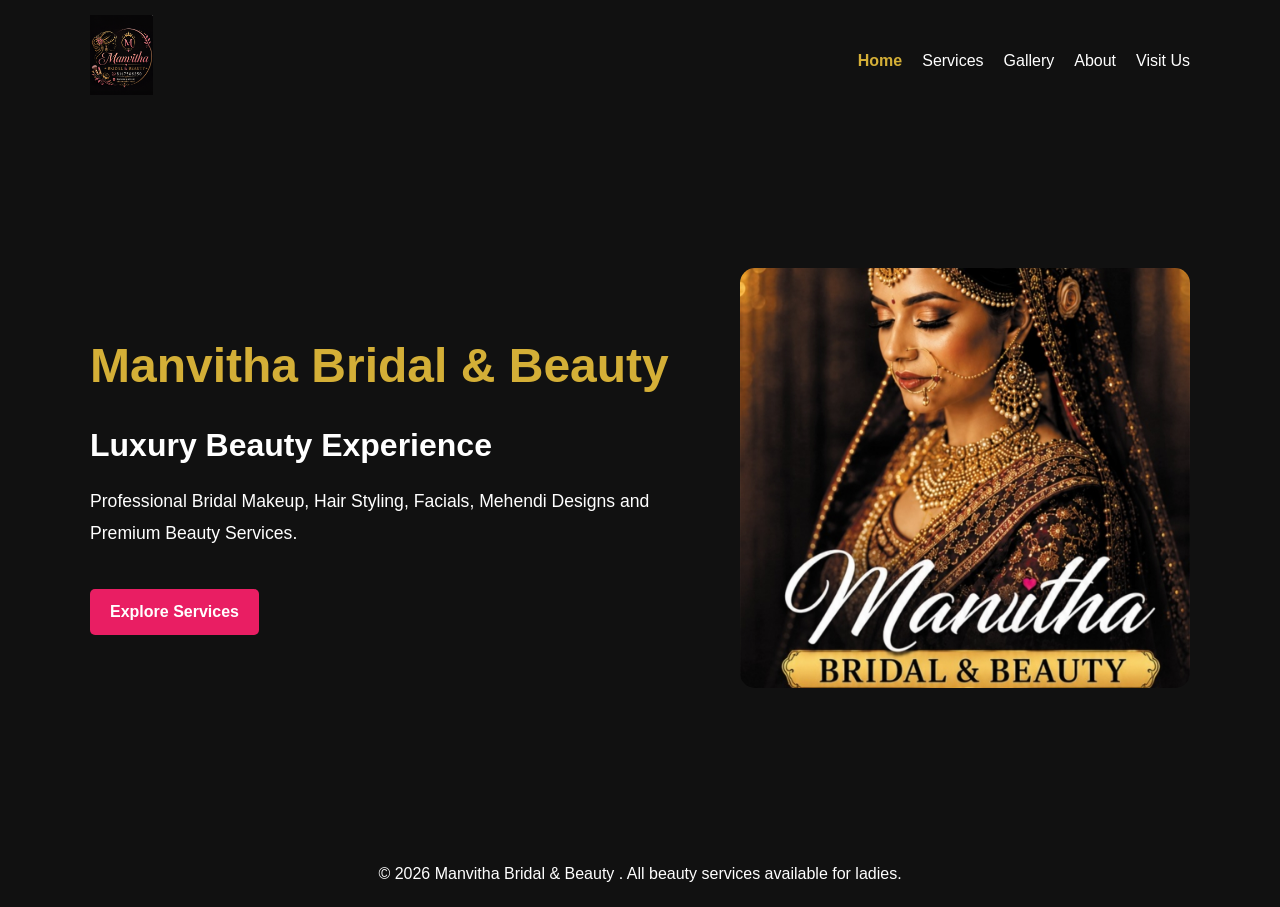
<file: index.html>
<!DOCTYPE html>
<html lang="en">
    <head>
        <meta charset="UTF-8">
        <meta name="viewport" content="width=device-width, initial-scale=1.0">
    
        <title>Manvitha Bridal & Beauty</title>
    
        <!-- Favicon -->
        <link rel="icon" href="favicon.jpeg" type="image/jpeg">
       
        <meta name="description" content="Manvitha Bridal & Beauty parlor offers professional makeup, skincare, and hair styling services.">
    
        <!-- CSS -->
        <link rel="stylesheet" href="css/style.css">
    </head>
<body>

    <!-- Header -->
    <header class="header">
        <div class="container">
            <div class="logo">
                <img src="images/logo.jpeg" alt="Manvitha Bridal & Beauty Parlour Logo">
            </div>
            <nav class="nav" id="nav">
                <ul>
                    <li><a href="index.html" class="active">Home</a></li>
                    <li><a href="services.html">Services</a></li>
                    <li><a href="gallery.html">Gallery</a></li>
                    <li><a href="about.html">About</a></li>
                    <li><a href="visit.html">Visit Us</a></li>
                </ul>
            </nav>
            <button class="menu-btn" id="menu-btn">☰</button>
        </div>
    </header>

    <!-- Hero Section -->
    <section class="hero">
        <div class="container hero-content">

            <div class="hero-text">
                <h1>Manvitha Bridal & Beauty</h1>
                <h2>Luxury Beauty Experience</h2>
                <p>
                    Professional Bridal Makeup, Hair Styling, Facials,
                    Mehendi Designs and Premium Beauty Services.
                </p>

                <a href="services.html" class="btn">
                    Explore Services
                </a>
            </div>

            <div class="hero-image">
                <img src="images/bridal.jpeg" alt="Bridal Beauty">
            </div>

        </div>
    </section>

    <footer class="footer">
        <p>© 2026 Manvitha Bridal & Beauty . All beauty services available for ladies.</p>
    </footer>

    <!-- JS -->
    <script src="js/script.js"></script>
</body>
</html>
</file>
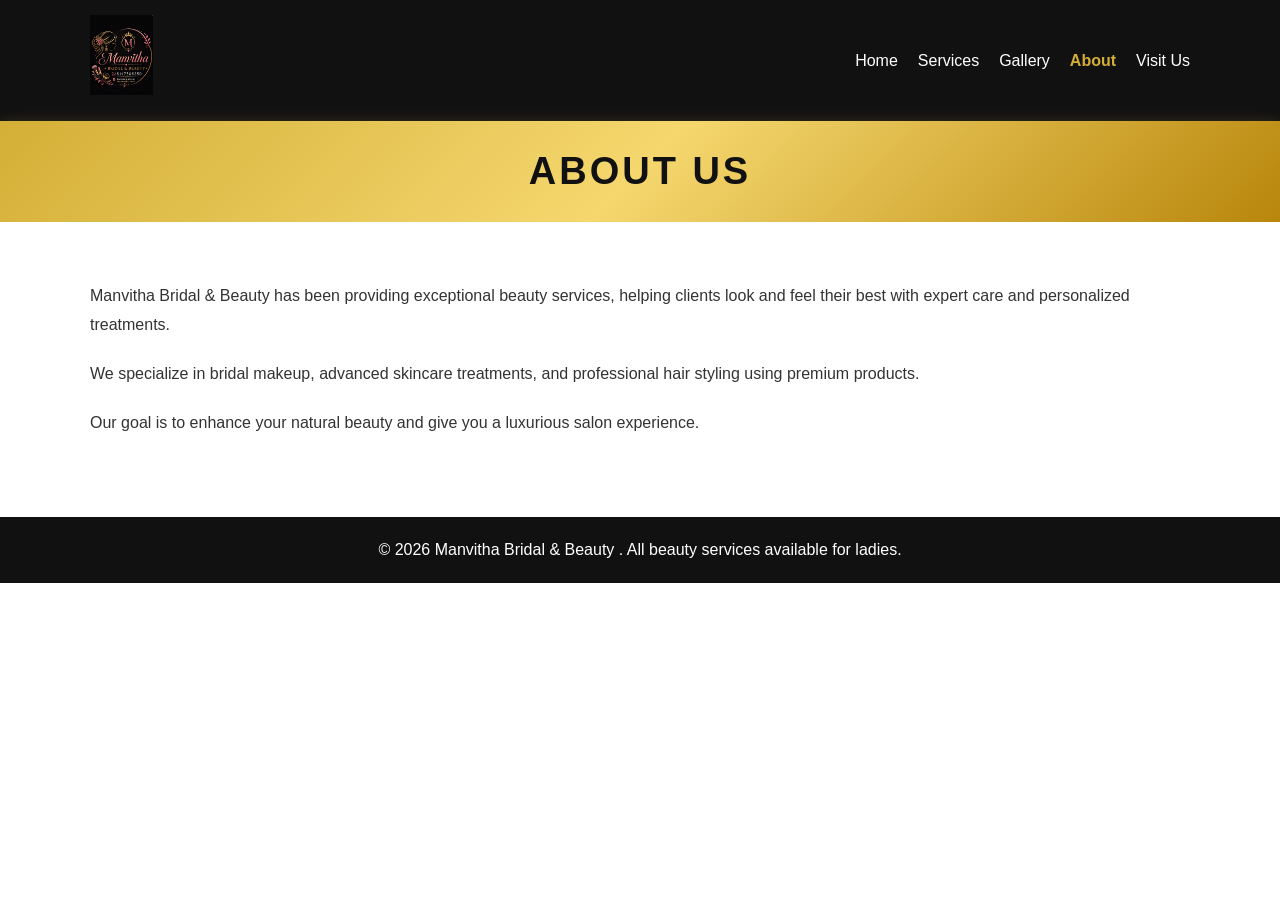
<file: about.html>
<!DOCTYPE html>
<html lang="en">
<head>
    <meta charset="UTF-8">
    <meta name="viewport" content="width=device-width, initial-scale=1.0">
    <title>About - Manvitha Bridal & Beauty</title>
    <link rel="icon" href="favicon.jpeg" type="image/jpeg">
    <link rel="stylesheet" href="css/style.css">
</head>
<body>

<header class="header">
    <div class="container">
        <div class="logo">
            <img src="images/logo.jpeg" alt="Manvitha Bridal & Beauty Logo">
        </div>
        <nav class="nav">
            <ul>
                <li><a href="index.html">Home</a></li>
                <li><a href="services.html">Services</a></li>
                <li><a href="gallery.html">Gallery</a></li>
                <li><a href="about.html" class="active">About</a></li>
                <li><a href="visit.html">Visit Us</a></li>
            </ul>
        </nav>
    </div>
</header>

<section class="page-banner">
    <div class="container">
        <h1>About Us</h1>
    </div>
</section>

<section class="about-section">
    <div class="container">
        <p>
            Manvitha Bridal & Beauty has been providing exceptional beauty services, helping clients look and feel their best with expert care and personalized treatments.
        </p>

        <p>
            We specialize in bridal makeup, advanced skincare treatments,
            and professional hair styling using premium products.
        </p>

        <p>
            Our goal is to enhance your natural beauty and give you a
            luxurious salon experience.
        </p>
    </div>
</section>

<footer class="footer">
    <p>© 2026 Manvitha Bridal & Beauty . All beauty services available for ladies.</p>
</footer>

</body>
</html>
</file>
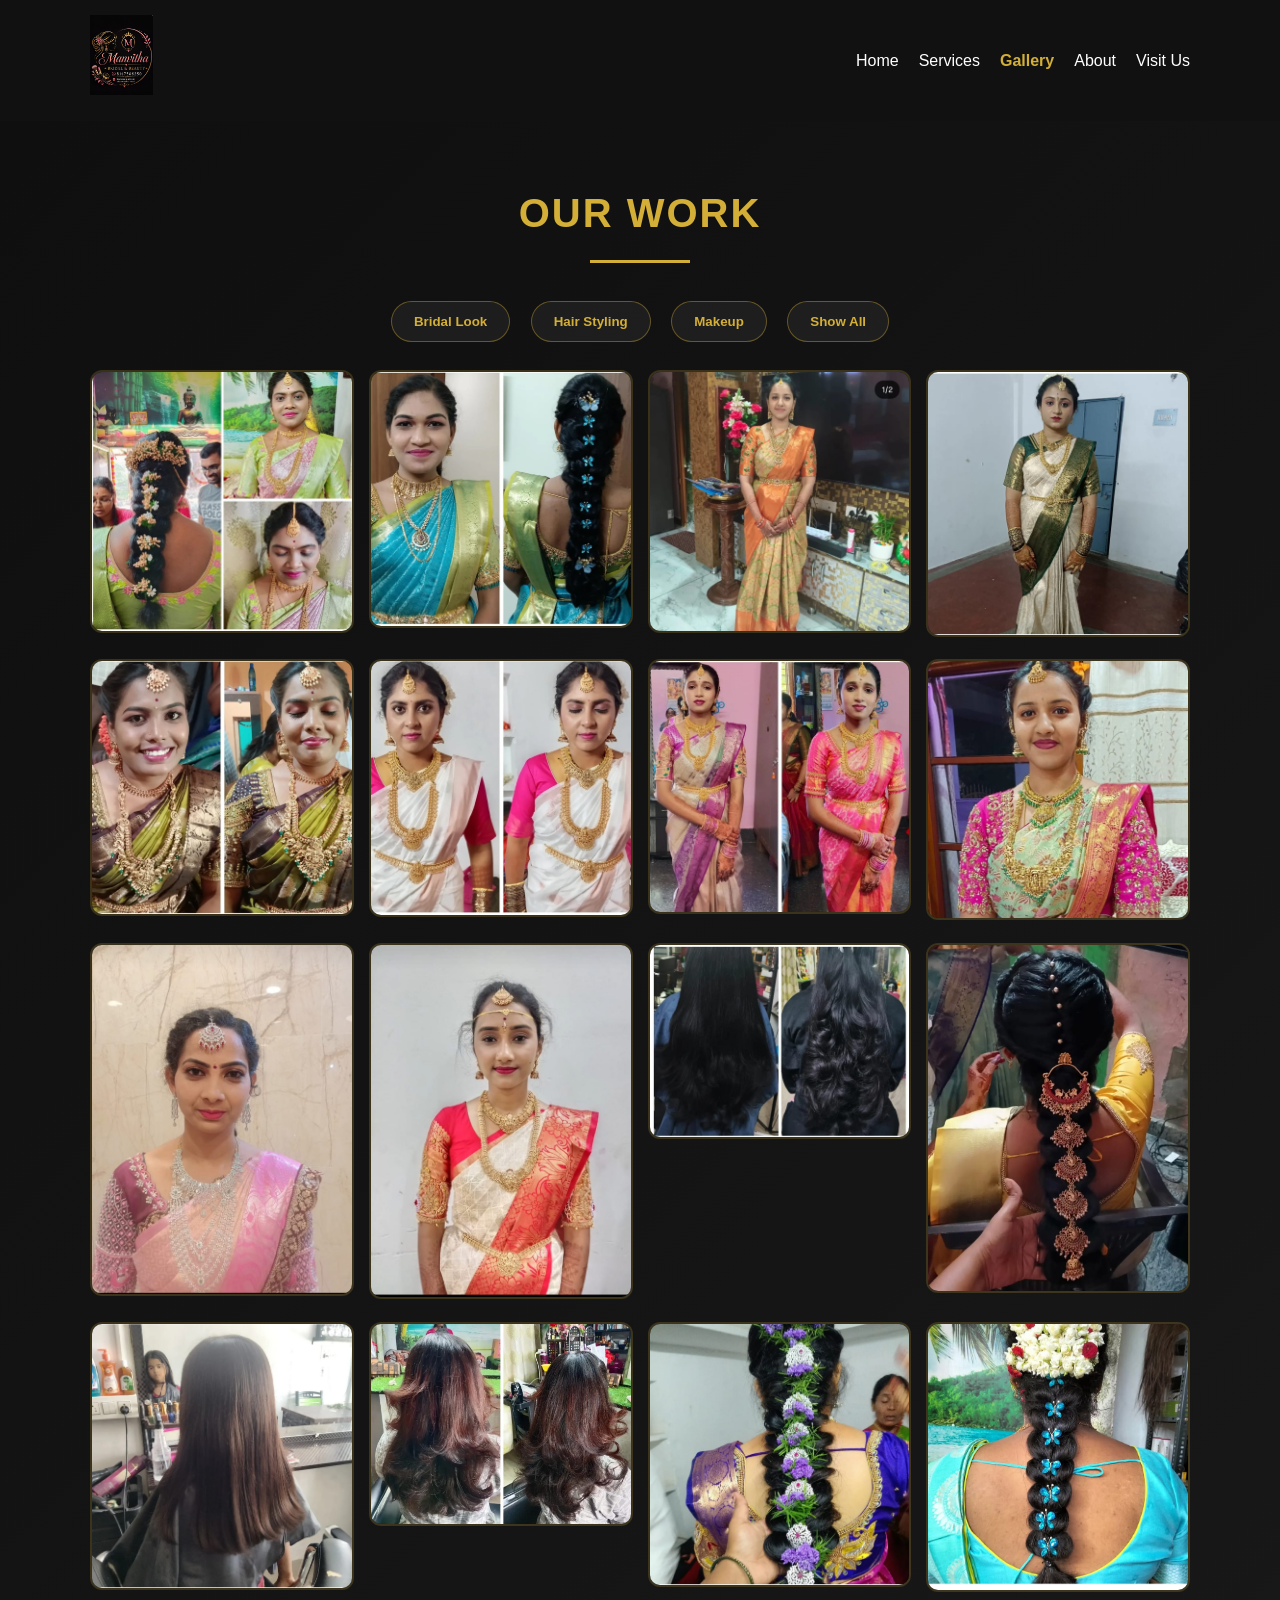
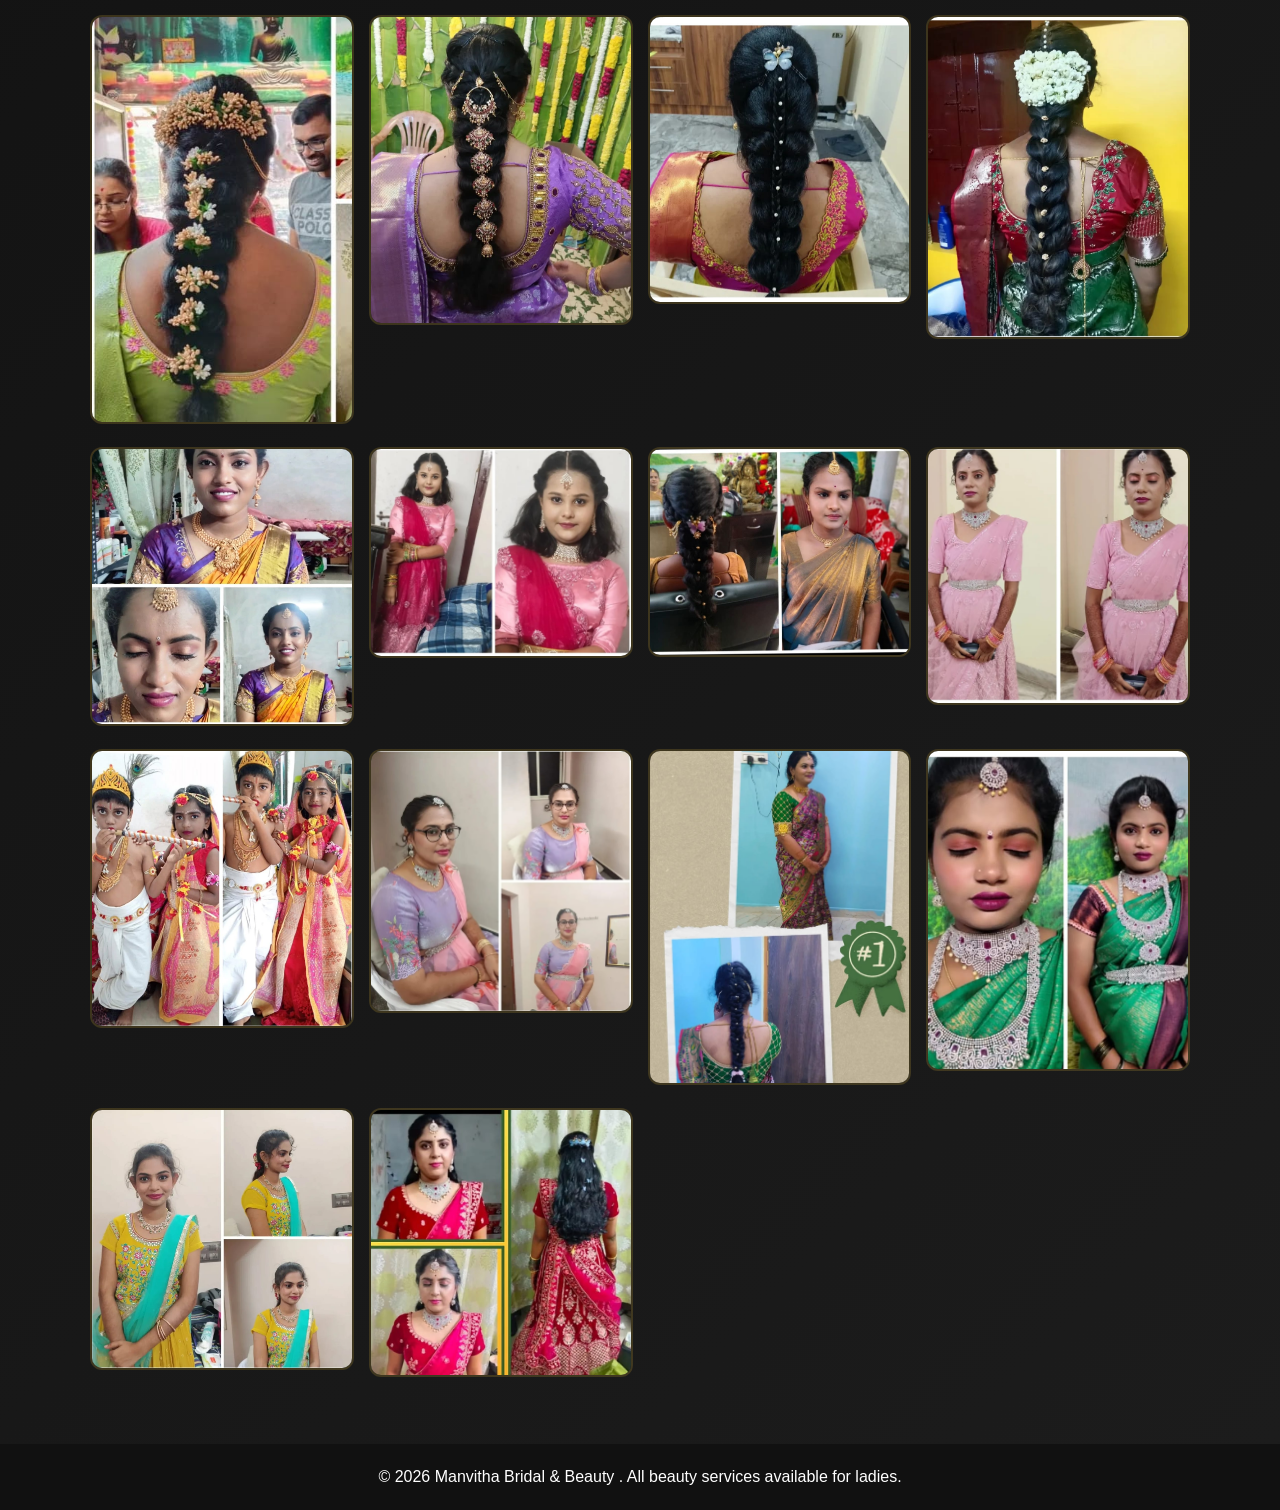
<file: gallery.html>
<!DOCTYPE html>
<html lang="en">
<head>
    <meta charset="UTF-8">
    <title>Gallery - Manvitha Bridal & Beauty </title>
    <link rel="icon" href="favicon.jpeg">
    <link rel="stylesheet" href="css/style.css"> 
</head>

<body>

<header class="header">
    <div class="container">
        <div class="logo">
            <img src="images/logo.jpeg">
        </div>
        <nav class="nav">
            <ul>
                <li><a href="index.html">Home</a></li>
                <li><a href="services.html">Services</a></li>
                <li><a href="gallery.html" class="active">Gallery</a></li>
                <li><a href="about.html">About</a></li>
                <li><a href="visit.html">Visit Us</a></li>
            </ul>
        </nav>
    </div>
</header>

<section class="gallery-section">
    <div class="container">
        <h2>Our Work</h2>

        <!-- Filter Buttons -->
        <div class="gallery-buttons">
            <button onclick="filterGallery('bridal')">Bridal Look</button>
            <button onclick="filterGallery('hair')">Hair Styling</button>
            <button onclick="filterGallery('makeup')">Makeup</button>
            <button onclick="filterGallery('all')">Show All</button>
        </div>

        <!-- Gallery Grid -->
        <div class="gallery-grid">

            <!-- Bridal -->
            <div class="gallery-item bridal">
                <img src="images/bridal1.jpeg" onclick="openLightbox(this)">
            </div>
            <div class="gallery-item bridal">
                <img src="images/bridal2.jpeg" onclick="openLightbox(this)">
            </div>
            <div class="gallery-item bridal">
                <img src="images/bridal3.jpeg" onclick="openLightbox(this)">
            </div>
            <div class="gallery-item bridal">
                <img src="images/bridal4.jpeg" onclick="openLightbox(this)">
            </div>
            <div class="gallery-item bridal">
                <img src="images/bridal5.jpeg" onclick="openLightbox(this)">
            </div>
            <div class="gallery-item bridal">
                <img src="images/bridal6.jpeg" onclick="openLightbox(this)">
            </div>
            <div class="gallery-item bridal">
                <img src="images/bridal7.jpeg" onclick="openLightbox(this)">
            </div>
            <div class="gallery-item bridal">
                <img src="images/bridal8.jpeg" onclick="openLightbox(this)">
            </div>
            <div class="gallery-item bridal">
                <img src="images/bridal9.jpeg" onclick="openLightbox(this)">
            </div>
            <div class="gallery-item bridal">
                <img src="images/bridal10.jpeg" onclick="openLightbox(this)">
            </div>

            <!-- Hair -->
            <div class="gallery-item hair">
                <img src="images/hair_style_1.jpeg" onclick="openLightbox(this)">
            </div>
            <div class="gallery-item hair">
                <img src="images/hair_style_2.jpeg" onclick="openLightbox(this)">
            </div>
            <div class="gallery-item hair">
                <img src="images/hair_style_3.jpeg" onclick="openLightbox(this)">
            </div>
            <div class="gallery-item hair">
                <img src="images/hair_style_4.jpeg" onclick="openLightbox(this)">
            </div>
            <div class="gallery-item hair">
                <img src="images/hair_style_5.jpeg" onclick="openLightbox(this)">
            </div>
            <div class="gallery-item hair">
                <img src="images/hair_style_6.jpeg" onclick="openLightbox(this)">
            </div>
            <div class="gallery-item hair">
                <img src="images/hair_style_7.jpeg" onclick="openLightbox(this)">
            </div>
            <div class="gallery-item hair">
                <img src="images/hair_style_8.jpeg" onclick="openLightbox(this)">
            </div>
            <div class="gallery-item hair">
                <img src="images/hair_style_9.jpeg" onclick="openLightbox(this)">
            </div>
            <div class="gallery-item hair">
                <img src="images/hair_style_10.jpeg" onclick="openLightbox(this)">
            </div>

            <!-- Makeup -->
            <div class="gallery-item makeup">
                <img src="images/makeup1.jpeg" onclick="openLightbox(this)">
            </div>
            <div class="gallery-item makeup">
                <img src="images/makeup2.jpeg" onclick="openLightbox(this)">
            </div>
            <div class="gallery-item makeup">
                <img src="images/makeup3.jpeg" onclick="openLightbox(this)">
            </div>
            <div class="gallery-item makeup">
                <img src="images/makeup4.jpeg" onclick="openLightbox(this)">
            </div>
            <div class="gallery-item makeup">
                <img src="images/makeup5.jpeg" onclick="openLightbox(this)">
            </div>
            <div class="gallery-item makeup">
                <img src="images/makeup6.jpeg" onclick="openLightbox(this)">
            </div>
            <div class="gallery-item makeup">
                <img src="images/makeup7.jpeg" onclick="openLightbox(this)">
            </div>
            <div class="gallery-item makeup">
                <img src="images/makeup8.jpeg" onclick="openLightbox(this)">
            </div>
            <div class="gallery-item makeup">
                <img src="images/makeup9.jpeg" onclick="openLightbox(this)">
            </div>
            <div class="gallery-item makeup">
                <img src="images/makeup10.jpeg" onclick="openLightbox(this)">
            </div>

        </div>
    </div>
</section>

<!-- Lightbox -->
<div id="lightbox" class="lightbox">
    <span class="close" onclick="closeLightbox()">×</span>
    <button class="prev" onclick="changeImage(-1)">&#10094;</button>
    <img id="lightbox-img">
    <button class="next" onclick="changeImage(1)">&#10095;</button>
</div>

<footer class="footer">
    <p>© 2026 Manvitha Bridal & Beauty . All beauty services available for ladies.</p>
</footer>

<script>
let currentIndex = 0;
let filteredImages = [];

function filterGallery(category) {
    const items = document.querySelectorAll('.gallery-item');
    const buttons = document.querySelectorAll('.gallery-buttons button');

    // Highlight active button
    buttons.forEach(btn => btn.classList.remove('active'));
    event.target.classList.add('active');

    // Filter images
    items.forEach(item => {
        if (category === "all" || item.classList.contains(category)) {
            item.style.display = "block";
        } else {
            item.style.display = "none";
        }
    });
}

function openLightbox(imgElement) {
    const visibleImages = document.querySelectorAll('.gallery-item img');
    filteredImages = Array.from(visibleImages).filter(img =>
        img.parentElement.style.display !== "none"
    );

    currentIndex = filteredImages.indexOf(imgElement);

    document.getElementById("lightbox").style.display = "block";
    document.getElementById("lightbox-img").src = imgElement.src;
}

function closeLightbox() {
    document.getElementById("lightbox").style.display = "none";
}

function changeImage(direction) {
    currentIndex += direction;

    if (currentIndex < 0) {
        currentIndex = filteredImages.length - 1;
    }

    if (currentIndex >= filteredImages.length) {
        currentIndex = 0;
    }

    document.getElementById("lightbox-img").src = filteredImages[currentIndex].src;
}
window.onload = function() {
    filterGallery('all');
    document.querySelector('.gallery-buttons button:last-child').classList.add('active');
};
</script>

</body>
</html>
</file>
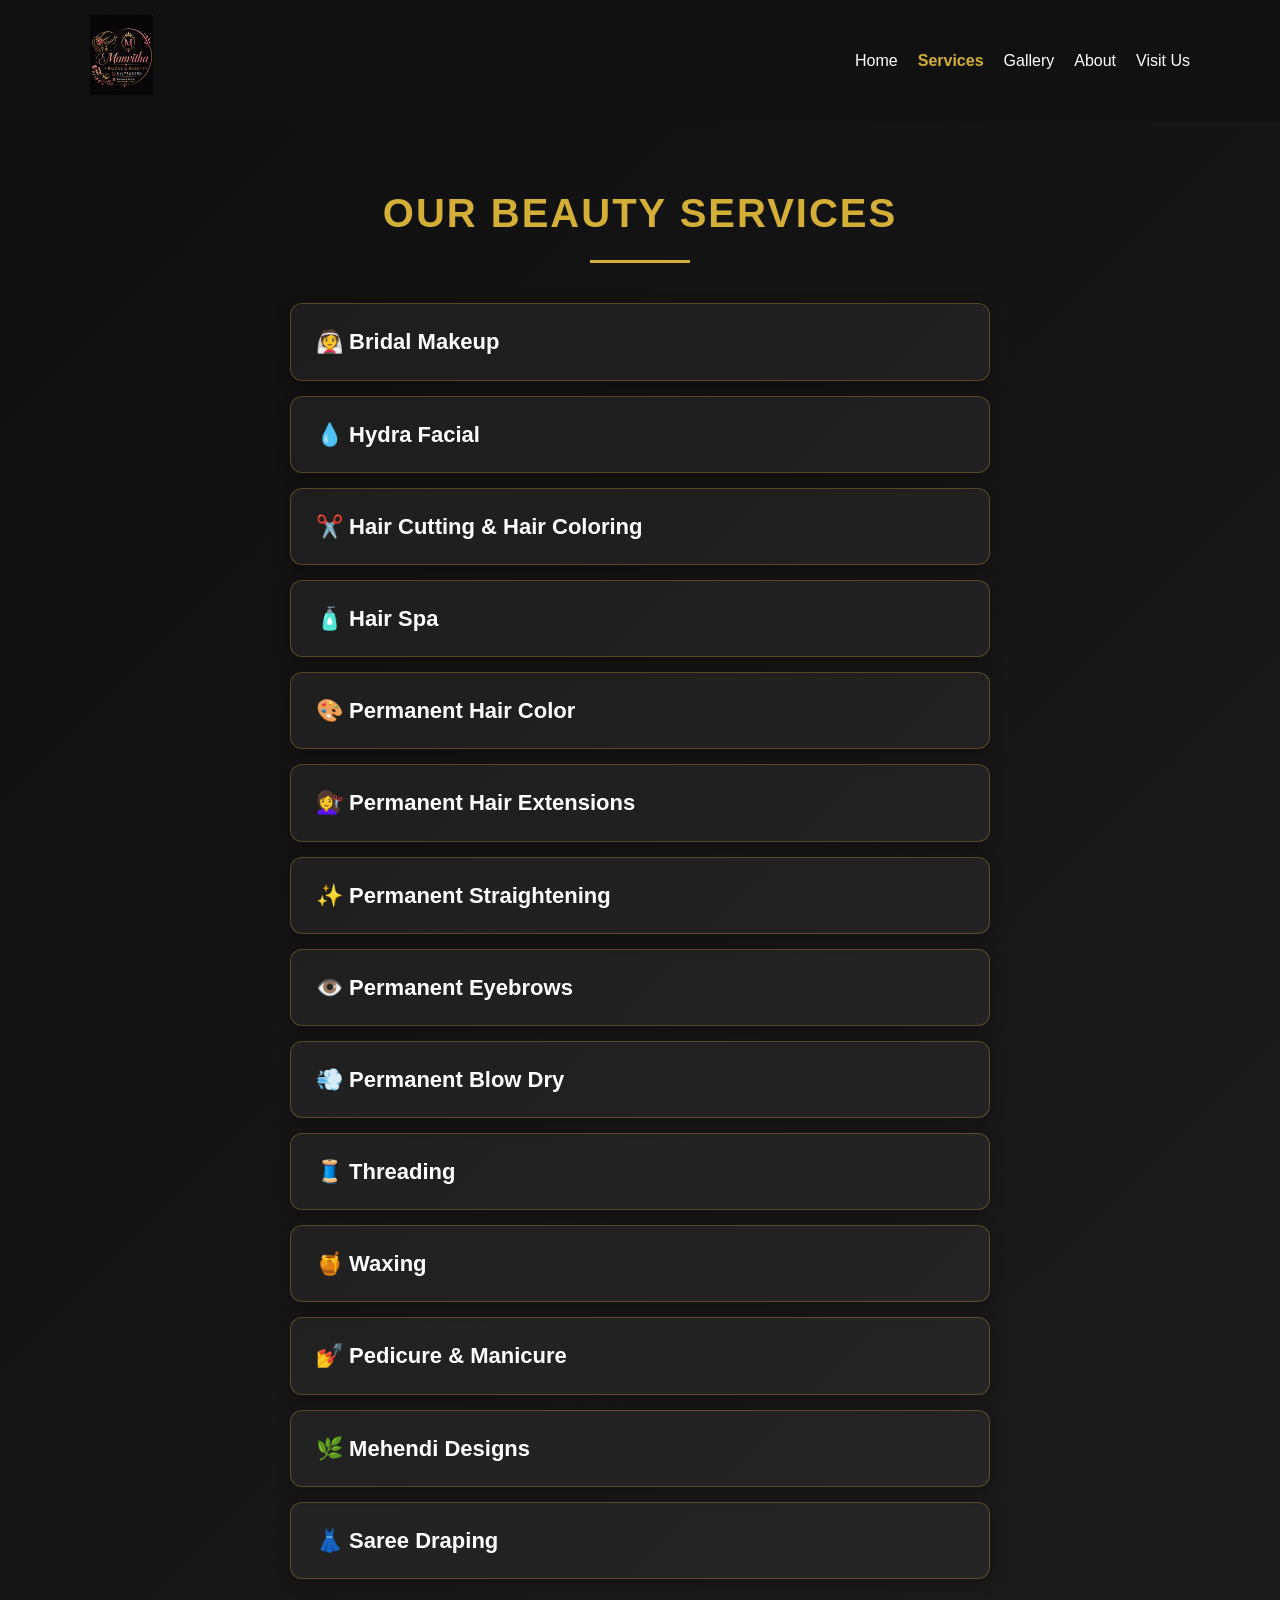
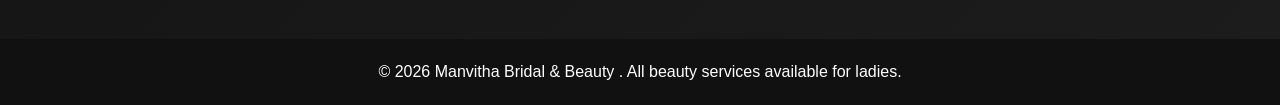
<file: services.html>
<!DOCTYPE html>
<html lang="en">
<head>
    <meta charset="UTF-8">
    <meta name="viewport" content="width=device-width, initial-scale=1.0">
    <title>Services - Manvitha Bridal & Beauty</title>
    <link rel="icon" href="favicon.jpeg" type="image/jpeg">
    <link rel="stylesheet" href="css/style.css">
</head>
<body>

<header class="header">
    <div class="container">
        <div class="logo">
            <img src="images/logo.jpeg" alt="Logo">
        </div>
        <nav class="nav">
            <ul>
                <li><a href="index.html">Home</a></li>
                <li><a href="services.html" class="active">Services</a></li>
                <li><a href="gallery.html">Gallery</a></li>
                <li><a href="about.html">About</a></li>
                <li><a href="visit.html">Visit Us</a></li>
            </ul>
        </nav>
    </div>
</header>

<section class="services">
    <div class="container">
        <h2>Our Beauty Services</h2>

        <div class="services-grid">
            <div class="service-column">      
                <ul>
                    <li>👰 Bridal Makeup</li>
                    <li>💧 Hydra Facial</li>
                    <li>✂️ Hair Cutting & Hair Coloring</li>
                    <li>🧴 Hair Spa</li>
                    <li>🎨 Permanent Hair Color</li>
                    <li>💇‍♀️ Permanent Hair Extensions</li>
                    <li>✨ Permanent Straightening</li>
                    <li>👁️ Permanent Eyebrows</li>
                    <li>💨 Permanent Blow Dry</li>
                    <li>🧵 Threading</li>
                    <li>🍯 Waxing</li>
                    <li>💅 Pedicure & Manicure</li>
                    <li>🌿 Mehendi Designs</li>
                    <li>👗 Saree Draping</li>
                </ul>
            </div>
        </div>
    </div>
</section>

<footer class="footer">
    <p>© 2026 Manvitha Bridal & Beauty . All beauty services available for ladies.</p>
</footer>

</body>
</html>
</file>
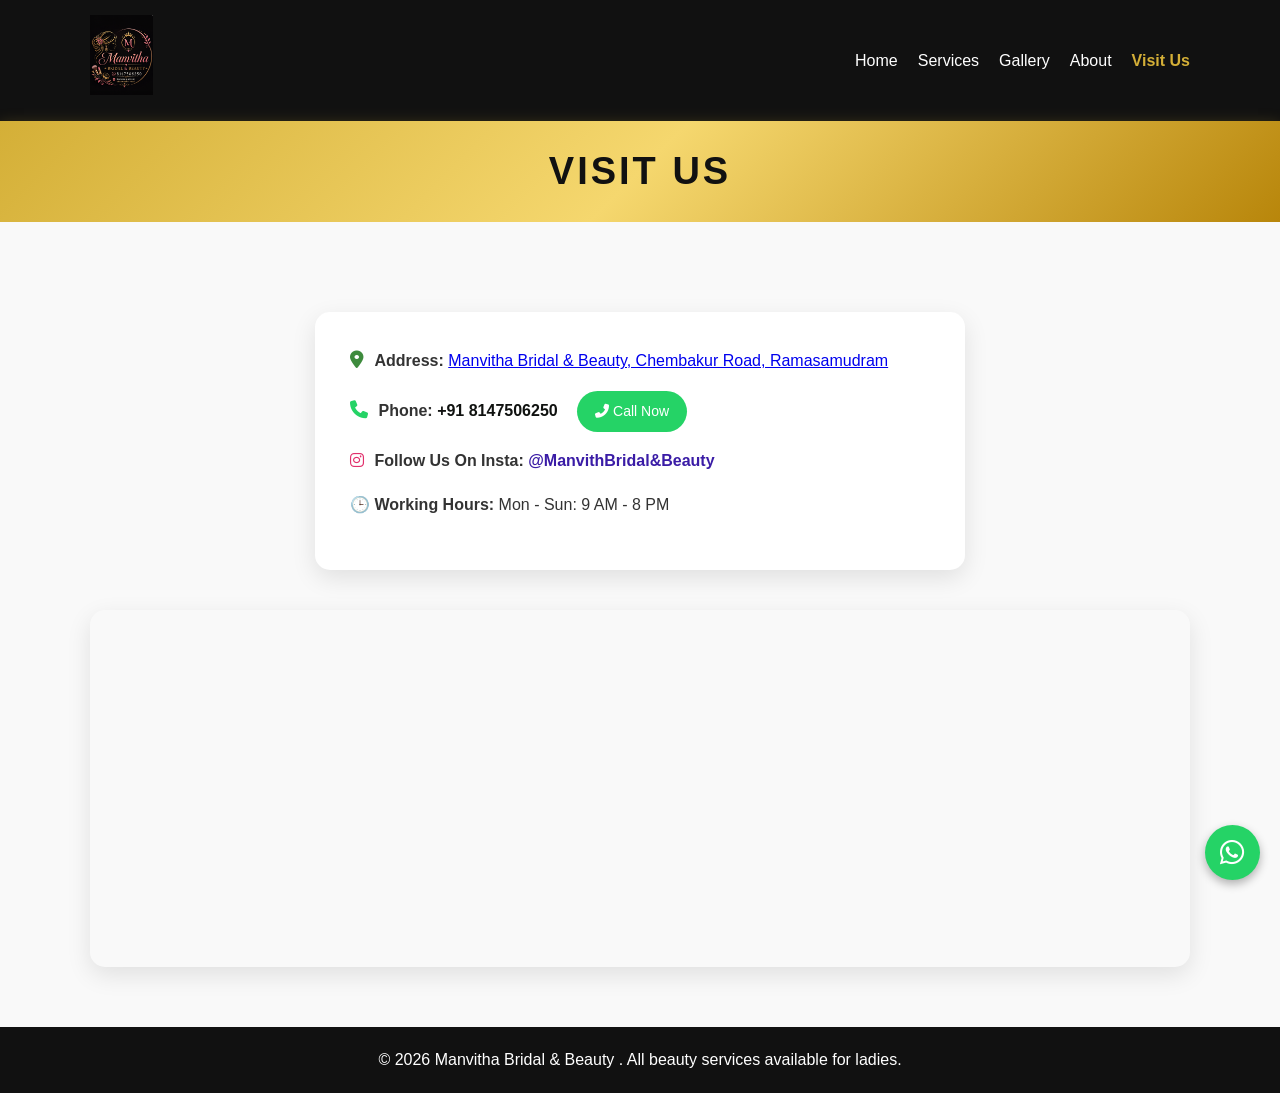
<file: visit.html>
<!DOCTYPE html>
<html lang="en">
<head>
    <meta charset="UTF-8">
    <meta name="viewport" content="width=device-width, initial-scale=1.0">
    <title>Visit Us -  Manvitha Bridal & Beauty</title>
    <link rel="icon" href="favicon.jpeg" type="image/jpeg">

    <!-- Font Awesome for Icons -->
    <link rel="stylesheet" href="https://cdnjs.cloudflare.com/ajax/libs/font-awesome/6.5.0/css/all.min.css">
    <link rel="stylesheet" href="css/style.css">
</head>
<body>

<header class="header">
    <div class="container">
        <div class="logo">
            <img src="images/logo.jpeg" alt="Manvitha Bridal & Beauty Logo">
        </div>
        <nav class="nav">
            <ul>
                <li><a href="index.html">Home</a></li>
                <li><a href="services.html">Services</a></li>
                <li><a href="gallery.html">Gallery</a></li>
                <li><a href="about.html">About</a></li>
                <li><a href="visit.html" class="active">Visit Us</a></li>
            </ul>
        </nav>
    </div>
</header>

<section class="page-banner">
    <div class="container">
        <h1>Visit Us</h1>
    </div>
</section>

<section class="visit-section">
    <div class="container">
        <div class="visit-card">

            <p>
                <i class="fas fa-map-marker-alt map-icon"></i>
                <strong>Address: </strong>
                <a href="https://maps.google.com/?q=13.3679411,78.4236295" target="_blank">
                    Manvitha Bridal & Beauty, Chembakur Road, Ramasamudram
                </a>
            </p>

            <p>
                <i class="fas fa-phone phone-icon"></i>
                <strong>Phone: </strong>
                <span class="phone-number">
                    +91 8147506250
                </span>
                <a href="tel:+918147506250" class="call-btn">
                    <i class="fas fa-phone-alt"></i> Call Now
                </a>
            </p>

            <p>
                <i class="fab fa-instagram insta-icon"></i>
                <strong>Follow Us On Insta:</strong>
                <a href="https://instagram.com/manvithabridal" target="_blank" class="insta-link">
                    @ManvithBridal&Beauty
                </a>
            </p>

            <p><strong>🕒 Working Hours: </strong>
                Mon - Sun: 9 AM - 8 PM
            </p>

        </div>

        <!-- Google Map -->
        <div class="map-container">
            <iframe
                src="https://maps.google.com/maps?q=13.3679411,78.4236295&output=embed"
                width="100%"
                height="350"
                style="border:0;"
                allowfullscreen
                loading="lazy">
            </iframe>
        </div>
    </div>
</section>

<a href="https://wa.me/918147506250" class="whatsapp-float" target="_blank">
    <i class="fab fa-whatsapp"></i>
</a>

<footer class="footer">
    <p>© 2026 Manvitha Bridal & Beauty . All beauty services available for ladies.</p>
</footer>

</body>
</html>
</file>
<file: css/style.css>
/* Reset */
* {
    margin: 0;
    padding: 0;
    box-sizing: border-box;
}
/* Make full page height */
html, body {
     min-height: 100%;
}

body {
    font-family: Arial, sans-serif;
    line-height: 1.6;
    color: #333;
    margin: 0;
    
}

.logo img {
    height: 80px;
    width: auto;
}

.header .container {
    display: flex;
    justify-content: space-between;
    align-items: center;
}

@media (max-width: 768px) {
    .logo img {
        height: 45px;
    }
}

/* Container */
.container {
    width: 90%;
    max-width: 1100px;
    margin: auto;
}



/* about section*/
.about-section {
    padding: 60px 0;
    background: #ffffff;
}
/* Visit section*/
.visit-section {
    padding: 60px 0;
    background: #f8f8f8;
}

.visit-card {
    background: white;
    padding: 30px;
    border-radius: 10px;
    box-shadow: 0 4px 12px rgba(0, 0, 0, 0.1);
}

.visit-card p {
    margin-bottom: 15px;
    font-size: 16px;
}

.about-section p {
    margin-bottom: 20px;
    font-size: 16px;
    line-height: 1.8;
}

/* Header */
.header {
    background: #111;
    color: #fff;
    padding: 15px 0;
}

.logo {
    font-size: 24px;
}

.header .container {
    display: flex;
    justify-content: space-between;
    align-items: center;
}

.nav ul {
    display: flex;
    list-style: none;
}

.nav a:hover {
    color: #e91e63;
}

.card {
    margin-bottom: 20px;
}

.nav a {
    color: #fff;
    text-decoration: none;
    margin-left: 20px;
}

.menu-btn {
    display: none;
    background: none;
    border: none;
    font-size: 24px;
    color: white;
}

/* Hero */
/* Hero Section */
.hero {
    background: #111;
    color: white;
    min-height: 80vh;
    display: flex;
    align-items: center;
    padding: 50px 0;
}

.hero-content {
    display: flex;
    align-items: center;
    justify-content: space-between;
    gap: 50px;
}

.hero-text {
    flex: 1;
}

.hero-text h1 {
    font-size: 3rem;
    white-space: nowrap;
    color: #d4af37;
    margin-bottom: 15px;
}

.hero-text h2 {
    font-size: 2rem;
    margin-bottom: 15px;
}

.hero-text p {
    font-size: 1.1rem;
    margin-bottom: 25px;
    line-height: 1.8;
}

.hero-image {
    flex: 1;
    text-align: right;
}

.hero-image img {
    width: 100%;
    max-width: 450px;
    max-height: 420px;
    object-fit: cover;
    border-radius: 15px;
}
@media (max-width: 768px) {

    .hero-content {
        flex-direction: column;
        text-align: center;
    }

    .hero-image {
        text-align: center;
    }

    .hero-text h1 {
        font-size: 2rem;
    }

    .hero-text h2 {
        font-size: 1.5rem;
    }
}

.btn {
    display: inline-block;
    padding: 12px 25px;
    background: #d4af37;
    color: #000;
    text-decoration: none;
    border-radius: 5px;
    font-weight: bold;
}

.btn:hover {
    opacity: 0.9;
}

.btn {
    display: inline-block;
    background: #e91e63;
    color: white;
    padding: 10px 20px;
    text-decoration: none;
    margin-top: 15px;
    border-radius: 5px;
}



.service-grid {
    display: grid;
    grid-template-columns: repeat(3, 1fr);
    gap: 20px;
}

.card {
    background: #f4f4f4;
    padding: 20px;
    border-radius: 8px;
}

/* About */
.about {
    background: #fff0f5;
    padding: 60px 0;
}


.footer {
    text-align: center;
    padding: 20px;
    background: #111;
    color: white;
}

/* Responsive */
@media(max-width: 768px) {

    .menu-btn {
        display: none;
    }

    .nav {
        display: block;
        width: 100%;
    }

    .nav ul {
        display: flex;
        justify-content: center;
        flex-wrap: wrap;
        gap: 10px;
        padding-top: 10px;
    }

    .nav a {
        margin-left: 0;
        font-size: 14px;
    }

    .header .container {
        flex-direction: column;
    }
}

/* Page Banner */
.page-banner {
    background: linear-gradient(
        135deg,
        #d4af37 0%,
        #f5d76e 50%,
        #b8860b 100%
    );
    padding: 20px 0;
    text-align: center;
    box-shadow: 0 4px 15px rgba(212, 175, 55, 0.3);
}

.page-banner h1 {
    color: #111;
    font-size: 38px;
    font-weight: 700;
    text-transform: uppercase;
    letter-spacing: 3px;
}

.nav a:hover,
.nav ul li a.active {
    color: #d4af37;
}

/* Visit Section */
.visit-section {
    padding: 60px 0;
    background-color: #f9f9f9;
}

.visit-card {
    background: white;
    padding: 30px;
    border-radius: 10px;
    box-shadow: 0 4px 15px rgba(0,0,0,0.1);
    max-width: 600px;
    margin: auto;
    font-size: 18px;
    line-height: 1.8;
}

/* Active Nav */
.nav ul li a.active {
    color: #ff1493;
    font-weight: bold;
}

/* Premium Visit Card */
.visit-card {
    background: white;
    padding: 35px;
    border-radius: 15px;
    box-shadow: 0 8px 25px rgba(0,0,0,0.1);
    max-width: 650px;
    margin: 30px auto;
    font-size: 18px;
    line-height: 1.8;
    transition: transform 0.3s ease;
}

.visit-card:hover {
    transform: translateY(-8px);
}

/* Phone Number Style */
.phone-number {
    display: inline-block;
    margin-right: 15px;
    color: #101210;
    font-weight: bold;
    font-size: 16px;
}

/* Phone icon style */
.phone-icon {
    color: #25D366;   /* Green */
    margin-right: 6px;
    font-size: 18px;
}

/* Call button */
.call-btn {
    display: inline-block;
    background-color: #25D366;
    color: white;
    padding: 8px 18px;
    border-radius: 25px;
    text-decoration: none;
    font-size: 14px;
    transition: 0.3s ease;
}

.call-btn:hover {
    background-color: #1ebe5d;
    transform: scale(1.05);
}



/* Icon spacing */
.icon {
    margin-right: 5px;
}


/* Instagram icon color */
.insta-icon {
    color: #E1306C;
    margin-right: 6px;
}

/* Instagram link style */
.insta-link {
    text-decoration: none;
    color: #3a1ca6;
    font-weight: bold;
    font-size: 16px;
}

.insta-link:hover {
    text-decoration: underline;
}

/* Google Maps icon style */
.map-icon {
    color: #3e8b3d;   /* Google red */
    margin-right: 6px;
    font-size: 18px;
}

/* Google Map */
.map-container {
    margin-top: 40px;
    border-radius: 15px;
    overflow: hidden;
    box-shadow: 0 8px 25px rgba(0,0,0,0.1);
}

/* WhatsApp Floating Button */
.whatsapp-float {
    position: fixed;
    bottom: 20px;
    right: 20px;
    background-color: #25D366;
    color: white;
    width: 55px;
    height: 55px;
    border-radius: 50%;
    text-align: center;
    font-size: 28px;
    display: flex;
    align-items: center;
    justify-content: center;
    text-decoration: none;
    box-shadow: 0 4px 10px rgba(0,0,0,0.3);
    transition: 0.3s ease;
    z-index: 1000;
}

.whatsapp-float:hover {
    background-color: #1ebe5d;
    transform: scale(1.1);
}

.brand-title {
    font-size: 42px;
    color: #ff1493;
    margin-bottom: 10px;
    font-weight: bold;
}

 /* Gallery Grid */
 .gallery-section {
    padding: 60px 20px;
    background: linear-gradient(135deg, #0f0f0f, #1c1c1c);
    text-align: center;
}

.gallery-section h2 {
    color: #d4af37;
    font-size: 2.5rem;
    text-transform: uppercase;
    letter-spacing: 2px;
    margin-bottom: 30px;
}

.gallery-section h2::after {
    content: "";
    display: block;
    width: 100px;
    height: 3px;
    background: #d4af37;
    margin: 15px auto 0;
}
.gallery-buttons button {
    padding: 12px 22px;
    margin: 8px;
    background: rgba(255,255,255,0.05);
    color: #d4af37;
    border: 1px solid rgba(212, 175, 55, 0.4);
    border-radius: 30px;
    cursor: pointer;
    font-weight: bold;
    transition: all 0.3s ease;
}

.gallery-buttons button:hover {
    background: #d4af37;
    color: #111;
    transform: translateY(-3px);
}
.gallery-buttons button.active {
    background: #d4af37;
    color: #111;
    border-color: #d4af37;
    transform: scale(1.05);
}
.gallery-item img {
    width: 100%;
    border-radius: 12px;
    cursor: pointer;
    transition: all 0.3s ease;
    border: 2px solid rgba(212, 175, 55, 0.2);
}
.gallery-item img:hover {
    transform: scale(1.05);
    border-color: #d4af37;
    box-shadow: 0 8px 20px rgba(212, 175, 55, 0.35);
}
.nav a:hover {
    color: #d4af37;
}
.nav ul li a.active {
    color: #d4af37;
    font-weight: bold;
}

/* Lightbox */
.lightbox {
    display: none;
    position: fixed;
    z-index: 999;
    left: 0;
    top: 0;
    width: 100%;
    height: 100%;
    background: rgba(0,0,0,0.9);
    text-align: center;
    padding-top: 60px;
}

.lightbox img {
    max-width: 80%;
    max-height: 80%;
}

.close {
    position: absolute;
    top: 20px;
    right: 40px;
    font-size: 40px;
    color: white;
    cursor: pointer;
}

.prev, .next {
    position: absolute;
    top: 50%;
    transform: translateY(-50%);
    font-size: 40px;
    color: white;
    background: none;
    border: none;
    cursor: pointer;
}

.prev { left: 5%; }
.next { right: 5%; }

.prev:hover, .next:hover {
    color: deeppink;
}

/* Active Gallery Button */
.gallery-buttons button.active {
    background: deeppink;
    color: white;
    transform: scale(1.05);
}
.gallery-grid {
    display: grid;
    grid-template-columns: repeat(auto-fit, minmax(220px, 1fr));
    gap: 15px;
    margin-top: 20px;
}

/*Services*/

.services {
    padding: 60px 20px;
    text-align: center;
    background: linear-gradient(135deg, #0f0f0f, #1c1c1c);
    min-height: auto;
}

.services h2 {
    margin-bottom: 40px;
    font-size: 2.5rem;
    color: #d4af37;
    letter-spacing: 2px;
    text-transform: uppercase;
}
.service-column li {
    background: rgba(255, 255, 255, 0.05);
    color: white;
    margin-bottom: 15px;
    padding: 18px 22px;
    border-radius: 12px;
    border: 1px solid rgba(212, 175, 55, 0.3);
    box-shadow: 0 4px 15px rgba(0,0,0,0.3);
    text-align: left;
    font-size: 18px;
    transition: all 0.3s ease;
}
.service-column li:hover {
    transform: translateY(-5px);
    border-color: #d4af37;
    box-shadow: 0 8px 20px rgba(212, 175, 55, 0.4);
}
.services h2::after {
    content: "";
    display: block;
    width: 100px;
    height: 3px;
    background: #d4af37;
    margin: 15px auto 0;
}

 .services-grid {
    display: block;
    max-width: 700px;
    margin: auto;
}

.service-column ul {
    list-style: none;
    padding: 0;
    margin: 0;
}
.service-column li {
    background: rgba(255, 255, 255, 0.05);
    color: white;
    margin-bottom: 15px;
    padding: 20px 25px;
    border-radius: 12px;
    border: 1px solid rgba(212, 175, 55, 0.3);
    box-shadow: 0 4px 15px rgba(0,0,0,0.3);
    text-align: left;
    font-size: 22px;
    font-weight: 600;
    transition: all 0.3s ease;
}

.service-column li:last-child {
    margin-bottom: 0;
}

@media (max-width: 768px) {
    .services-grid {
        grid-template-columns: 1fr;
    }
}
</file>
